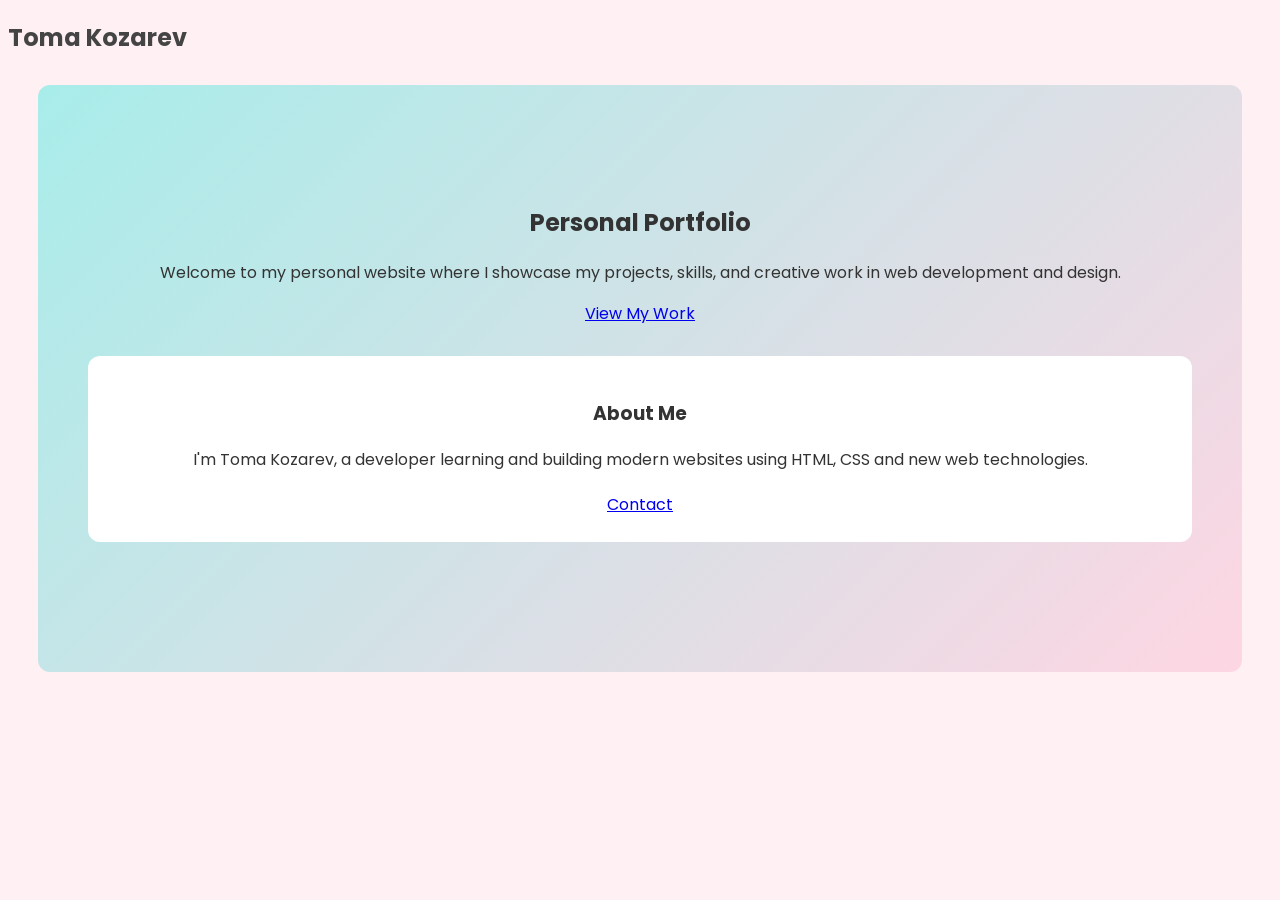
<file: index.html>
<!DOCTYPE html>
<html lang="en">

<head>
    <meta charset="UTF-8">
    <meta name="viewport" content="width=device-width, initial-scale=1.0">
    <title>Toma Kozarev — Portfolio</title>
    <link rel="stylesheet" href="style.css" type="text/css">
</head>

<body>
    <!-- NAVBAR -->
    <nav>
        <h2>Toma Kozarev</h2>
    </nav>
    <!-- HERO -->
    <section class="hero">
        <h1>Personal Portfolio</h1>
        <p>Welcome to my personal website where I showcase my projects, skills, and creative work in web development and
            design.</p>
        <a href="projects.html" class="hero-btn">View My Work</a>
        <!-- FEATURES -->
        <section class="features-section">
            <div class="features">
                <div class="card">
                    <h3> About Me</h3>
                    <p>I'm Toma Kozarev, a developer learning and building modern websites using HTML, CSS and new web
                        technologies.</p>
                </div>
                <script>
                    function toggleDark() {
                        document.body.classList.toggle("dark");
                    }
                </script>
                <h2 id="typing"></h2>
                <link href="https://fonts.googleapis.com/css2?family=Poppins:wght@300;400;600&display=swap"
                    rel="stylesheet">
                <meta charset="UTF-8">
                <title>Contact</title>
                <link rel="stylesheet" href="style.css">
                <a href="contact.html">Contact</a>
        </section>
    </section>
</body>

</html>
</file>
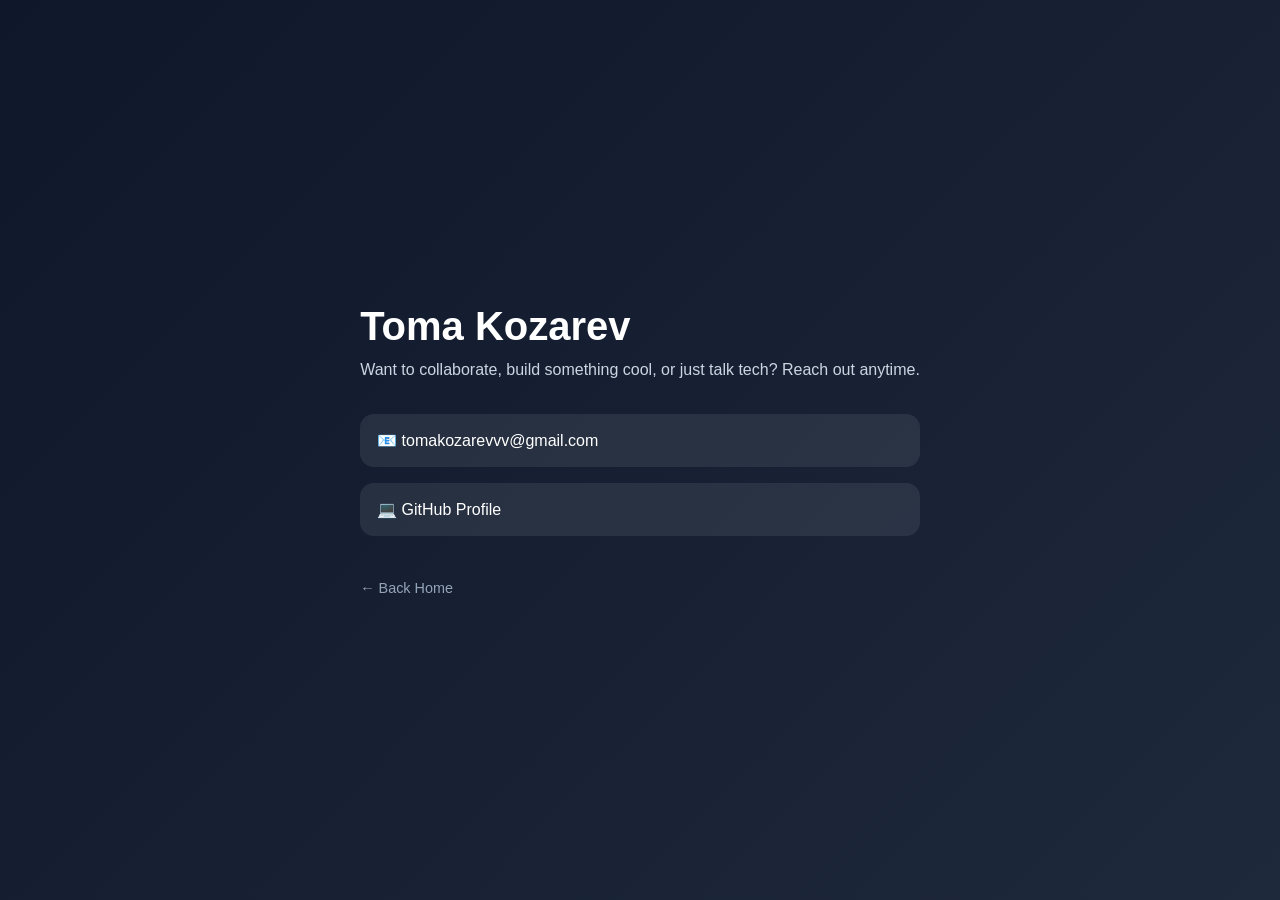
<file: contact.html>
<!DOCTYPE html>
<html lang="en">

<head>
  <meta charset="UTF-8">
  <meta name="viewport" content="width=device-width, initial-scale=1.0" />
  <title>Contact | Toma Kozarev</title>
</head>

<style>
  * {
    margin: 0;
    padding: 0;
    box-sizing: border-box;
  }

  body {
    height: 100vh;
    display: flex;
    justify-content: center;
    align-items: center;
    background: linear-gradient(135deg, #0f172a, #1e293b);
    font-family: Inter, sans-serif;
    color: white;
  }

  card {
    background: rgba(255, 255, 255, 0.08);
    backdrop-filter: blur(12px);
    border: 1px solid rgba(255, 255, 255, 0.1);
    border-radius: 24px;
    padding: 48px;
    width: 420px;
    box-shadow: 0 10px 40px rgba(0, 0, 0, 0.3);
  }

  h1 {
    font-size: 2.5rem;
    margin-bottom: 8px;
  }

  .subtitle {
    color: #cbd5e1;
    margin-bottom: 32px;
    line-height: 1.6;
  }

  .links {
    display: flex;
    flex-direction: column;
    gap: 16px;
  }

  .link {
    text-decoration: none;
    color: white;
    background: rgba(255, 255, 255, 0.08);
    padding: 16px;
    border-radius: 14px;
    transition: 0.25s ease;
    border: 1px solid transparent;
  }

  .link:hover {
    transform: translateY(-2px);
    border-color: #38bdf8;
    background: rgba(255, 255, 255, 0.12);
  }

  .back {
    display: inline-block;
    margin-top: 28px;
    color: #94a3b8;
    text-decoration: none;
    font-size: 0.9rem;
  }

  .back:hover {
    color: white;
  }
</style>

<body>

  <div class="card">
    <h1>Toma Kozarev</h1>
    <p class="subtitle">
      Want to collaborate, build something cool, or just talk tech?
      Reach out anytime.
    </p>
    <div class="links">
      <a class="link" href="mailto:tomakozarevvv@gmail.com">
        📧 tomakozarevvv@gmail.com
      </a>
      <a class="link" href="https://github.com/TomSoier382" target="_blank">
        💻 GitHub Profile
      </a>

      <a class="back" href="index.html">← Back Home</a>
    </div>
  </div>
</body>

</html>
</file>
<file: style.css>
body {
  background-color: #fff0f3;
  color: #444;
}

.hero {
  background: linear-gradient(135deg, #ffcad4, #cdb4db);
  color: #333;
  text-align: center;
  padding: 100px 20px;
}

section {
  background: #ffffff;
  border-radius: 12px;
  padding: 25px;
  margin: 30px;
}

.fade-in.show {
  opacity: 1;
  transform: translateY(0);
}

a {
  position: relative;
  transition: 0.3s;
}

a:hover {
  color: #fff;
}

a::after {
  content: "";
  position: absolute;
  width: 0%;
  height: 2px;
  bottom: -2px;
  left: 0;
  background-color: currentColor;
  transition: 0.3s;
}

a:hover::after {
  width: 100%;
}

.hero h1 {
  animation: float 3s ease-in-out infinite;
}

@keyframes float {
  0% {
    transform: translateY(0px);
  }

  50% {
    transform: translateY(-10px);
  }

  100% {
    transform: translateY(0px);
  }
}

.project {
  transition: 0.3s;
}

.project:hover {
  transform: translateY(-10px);
  box-shadow: 0 10px 30px rgba(0, 0, 0, 0.2);
}

.hero {
  background: linear-gradient(135deg, #a8edea, #fed6e3);
}

@keyframes gradientMove {
  0% {
    background-position: 0% 50%;
  }

  50% {
    background-position: 100% 50%;
  }

  100% {
    background-position: 0% 50%;
  }
}

.portfolio-img {
  width: 14rem;
  height: auto;
  border-radius: 15%;
}

.portfolio-img-standard {
  height: 14rem;
  width: auto;
  border-radius: 15%;
}

body {
  font-family: 'Poppins', sans-serif;
}

.hover-transition {
  transform: scale(1.05);
}

.headline {
  margin-left: 45px;
}

.project-card {
  transition: transform 0.3s ease, box-shadow 0.3s ease;
  cursor: pointer;
}

.project-card img {
  transition: transform 0.2s ease;
}

.hover-pop {
  transition: transform 0.5s ease-in;
}

.hover-pop:hover {
  transform: scale(1.05);
}

@media (max-width: 768px) {

  body {
    font-size: 16px;
    overflow-x: hidden;
  }

  .hero {
    padding: 70px 20px;
  }

  .hero h1 {
    font-size: 2.2rem;
    line-height: 1.2;
  }

  section {
    margin: 15px;
    padding: 20px;
    border-radius: 10px;
  }

  .headline {
    margin-left: 0;
    text-align: center;
  }

  .portfolio-img,
  .portfolio-img-standard {
    width: 100%;
    max-width: 280px;
    height: auto;
    display: block;
    margin: 0 auto;
  }

  .project-card {
    width: 100%;
  }

  .hover-pop:hover,
  .project:hover {
    transform: none;
    box-shadow: none;
  }

  a {
    word-break: break-word;
  }

}

/* =========================
   SMALL PHONES
========================= */

@media (max-width: 480px) {

  .hero {
    padding: 50px 15px;
  }

  .hero h1 {
    font-size: 1.8rem;
  }

  section {
    margin: 10px;
    padding: 16px;
  }

  body {
    font-size: 15px;
  }

}
</file>
